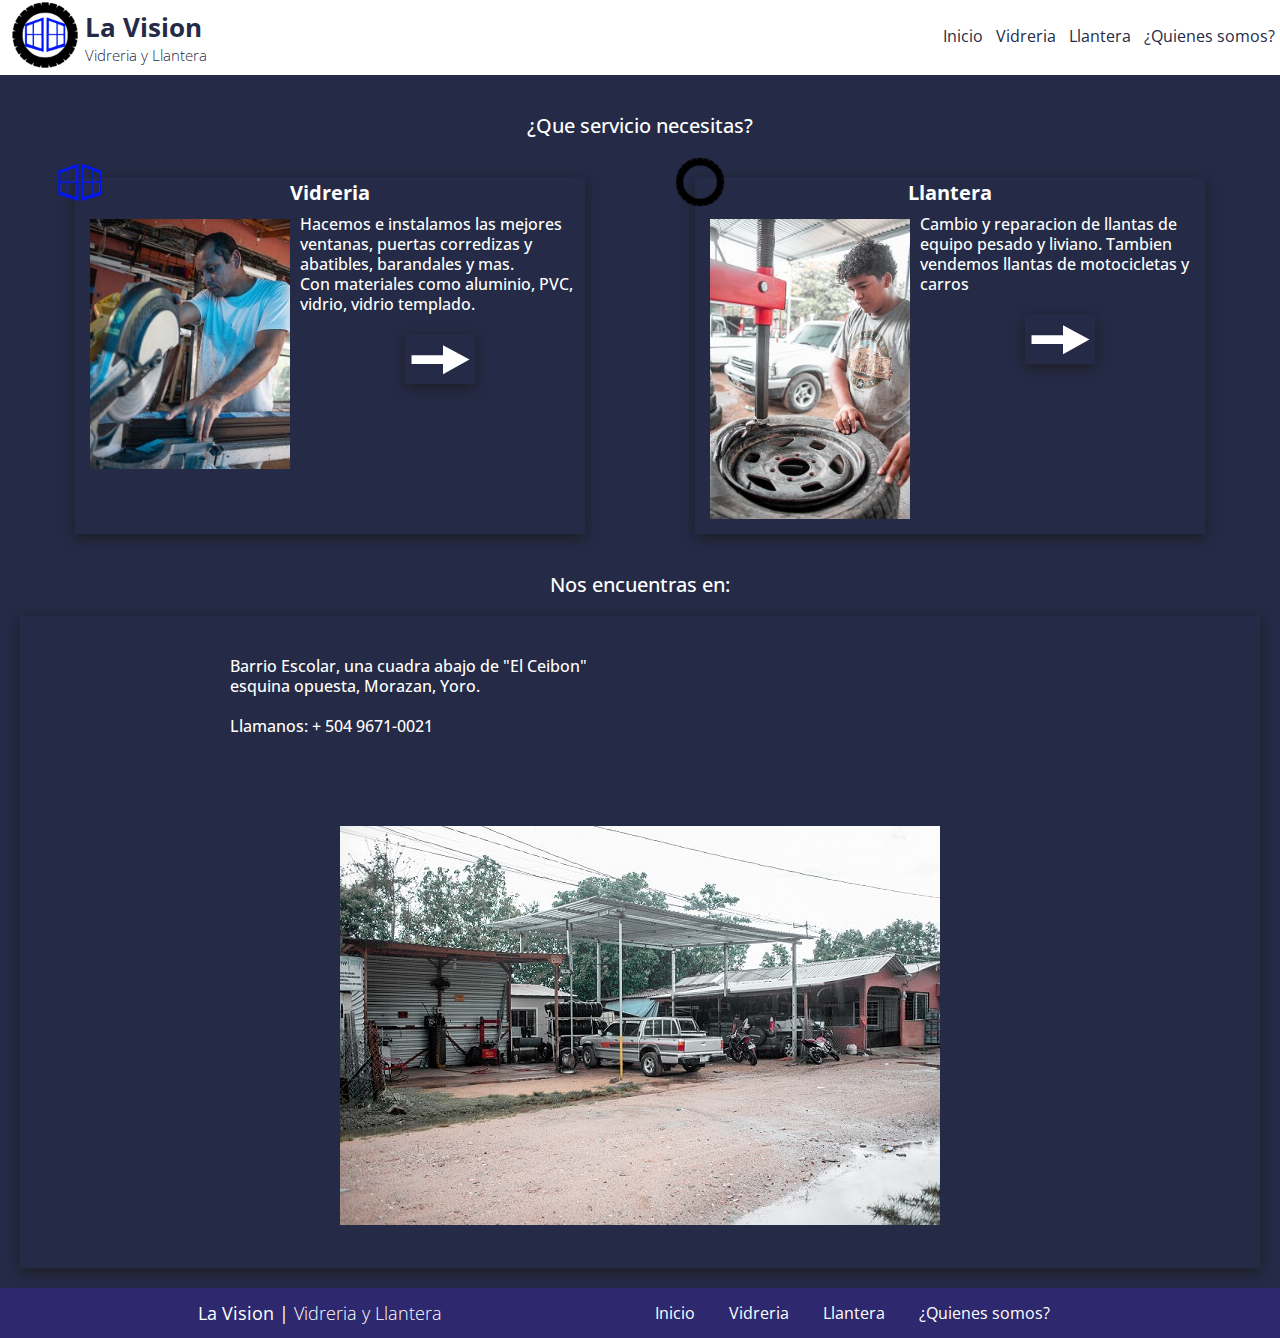
<file: index.html>
<!DOCTYPE html>
<html lang="es">
<head>
  <meta charset="UTF-8">
  <meta http-equiv="X-UA-Compatible" content="IE=edge">
  <meta name="viewport" content="width=device-width, initial-scale=1.0">
  <link rel="stylesheet" href="css/styles.css">
  <link rel="preconnect" href="https://fonts.gstatic.com">
  <link href="https://fonts.googleapis.com/css2?family=Open+Sans:wght@300;400;700&display=swap" rel="stylesheet">
  <title>La Vision</title>
</head>
<body>
  <header>
    <a href="index.html"><div class="header__logo">
      <picture>
        <img src="./assets/fotos/logo-lavision.png" alt="La Vision">
      </picture></a>
      <div class="header__titulo">
        <h1>La Vision</h1>
        <h2>Vidreria y Llantera</h2>
      </div>
    </div>

    <input type="checkbox" id="check">
      <label for="check" class="checkbtn">
        <img src="./assets/fotos/menu-real.svg" alt="menu">
      </label>
    
    <ul class="menu-responsive">
      <li><a href="index.html">Inicio</a></li>
      <li><a href="vidreria.html">Vidreria</a></li>
      <li><a href="llantera.html">Llantera</a></li>
      <li><a href="#">¿Quienes somos?</a></li>
    </ul>
    



  </header>
  <main>
    <p class="intro--titles">¿Que servicio necesitas?</p>
    <section class="cards">
        <article class="cards__article">
          <img class="cards__article--img" src="./assets/fotos/vidreria-logo.png" alt="">
          <h3>Vidreria</h3>
          <div class="cards__article--container">
            <p> <picture>
              <img src="./assets/fotos/vidreria-card.jpg"  alt="" align="left">
            </picture> Hacemos e instalamos las mejores ventanas, puertas corredizas y abatibles, barandales y mas. <br>Con materiales como aluminio, PVC, vidrio, vidrio templado.</p>
          </div>
          <a href="vidreria.html">
              <div class="boton"></div>
            </a>
          </article>
          <article class="cards__article">
            <img class="cards__article--img" src="./assets/fotos/llantera-logo.png" alt="">
            <h3>Llantera</h3>
            <div class="cards__article--container">
              <p>
                <picture>
                  <img src="./assets/fotos/llantera-card.jpg" alt="" align="left">
                </picture> Cambio y reparacion de llantas de equipo pesado y liviano. Tambien vendemos llantas de motocicletas y carros 
              </p>
            </div>
            <a href="llantera.html">
              <div class="boton"></div>
            </a>
          </article>
    </section>
    <section class="locacion">
      <p class="intro--titles">Nos encuentras en:</p>
      <article class="locacion__card">
        <div><p class="locacion__direccion">Barrio Escolar, una cuadra abajo de "El Ceibon" esquina opuesta, Morazan, Yoro.</p>
        <p class="locacion__direccion">Llamanos: <a href="tel:+50496710021">+ 504 9671-0021</a></p></div>
        <iframe
          src="https://www.google.com/maps/embed?pb=!1m18!1m12!1m3!1d3848.123172991621!2d-87.59318166722721!3d15.315539910130362!2m3!1f0!2f0!3f0!3m2!1i1024!2i768!4f13.1!3m3!1m2!1s0x8f661f3dd9e6d693%3A0x33330a3e220e6a20!2zVmlkcmllcsOtYSBMYSBWaXNpw7Nu!5e0!3m2!1ses-419!2shn!4v1625070166084!5m2!1ses-419!2shn"
          style="border:0;" allowfullscreen="" loading="lazy"></iframe>
        <picture>
          <source media="(min-width:1300px)" srcset="./assets/fotos/llantera-locacion-desktop.jpg">
          <source media="(min-width:800px)" srcset="./assets/fotos/llantera-locacion-tablet.jpg">
          <img src="./assets/fotos/llantera-locacion-mobile.jpg" alt=""></picture>
      </article>
    </section>
  </main>
  <footer>
    <div class="left"><p>La Vision | <span>Vidreria y Llantera</span></p></div>
    <div class="rigth">
      <ul class="menu-list">
        <li><a href="index.html">Inicio</a></li>
        <li><a href="vidreria.html">Vidreria</a></li>
        <li><a href="llantera.html">Llantera</a></li>
        <li><a href="#">¿Quienes somos?</a></li>
      </ul>
    </div>
  </footer>
</body>
</html>
</file>
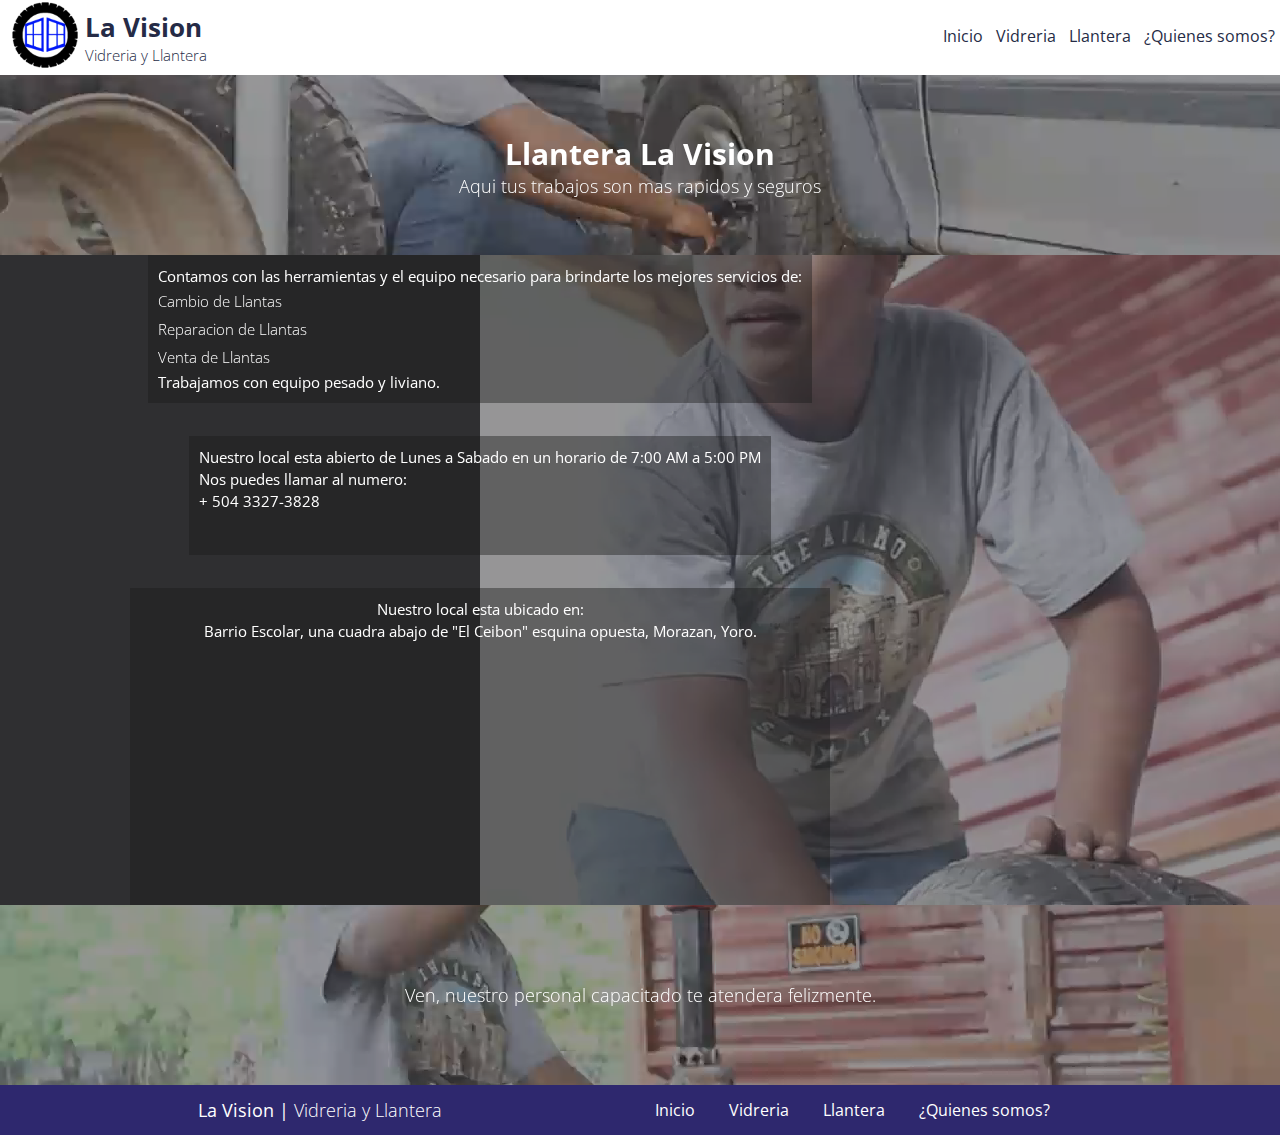
<file: llantera.html>
<!DOCTYPE html>
<html lang="es">

<head>
  <meta charset="UTF-8">
  <meta http-equiv="X-UA-Compatible" content="IE=edge">
  <meta name="viewport" content="width=device-width, initial-scale=1.0">
  <link rel="stylesheet" href="css/styles.css">
  <link rel="preconnect" href="https://fonts.gstatic.com">
  <link href="https://fonts.googleapis.com/css2?family=Open+Sans:wght@300;400;700&display=swap" rel="stylesheet">
  <title>La Vision</title>
</head>

<body>
  <header>
    <a href="index.html">
      <div class="header__logo">
        <picture>
          <img src="./assets/fotos/logo-lavision.png" alt="La Vision">
        </picture>
    </a>
    <div class="header__titulo">
      <h1>La Vision</h1>
      <h2>Vidreria y Llantera</h2>
    </div>
    </div>
  
    <input type="checkbox" id="check">
    <label for="check" class="checkbtn">
      <img src="./assets/fotos/menu-real.svg" alt="menu">
    </label>
  
    <ul class="menu-responsive">
      <li><a href="index.html">Inicio</a></li>
      <li><a href="vidreria.html">Vidreria</a></li>
      <li><a href="llantera.html">Llantera</a></li>
      <li><a href="#">¿Quienes somos?</a></li>
    </ul>
  </header>
  <main class="main__llantera">
    <!-- video -->
    <div class="video">
      <video src="./assets/videos/horizontal-2.mp4" loop autoplay preload="auto"></video>
      <div class="encabezado">
        <h2>Llantera La Vision</h2>
        <p>Aqui tus trabajos son mas rapidos y seguros</p>
      </div>
    </div>
    <!-- video 2 -->
    <div class="container-video2">
      <div class="video2">
        <video loop autoplay preload="auto">
          <source media="(min-width:670px)" src="./assets/videos/llantera-cuadrado.mp4">
          <source src="./assets/videos/llantera-vertical.mp4">
        </video>
      </div>
      <div class="shadow first">
        <p>Contamos con las herramientas y el equipo necesario para brindarte los mejores servicios de: <br><span>Cambio de Llantas <br>
        Reparacion de Llantas <br>
        Venta de Llantas <br></span>
          Trabajamos con equipo pesado y liviano.
        </p>
      </div>
      <div class="shadow second">
        <p>Nuestro local esta abierto de Lunes a Sabado en un horario de 7:00 AM a 5:00 PM <br>
          Nos puedes llamar al numero: <br> <a href="tel:+50433273828">+ 504 3327-3828</a>
        </p>
      </div>
      <div class="map">
        <p>Nuestro local esta ubicado en: <br>
        Barrio Escolar, una cuadra abajo de "El Ceibon" esquina opuesta, Morazan, Yoro.</p>
        <iframe
          src="https://www.google.com/maps/embed?pb=!1m18!1m12!1m3!1d3848.123172991621!2d-87.59318166722721!3d15.315539910130362!2m3!1f0!2f0!3f0!3m2!1i1024!2i768!4f13.1!3m3!1m2!1s0x8f661f3dd9e6d693%3A0x33330a3e220e6a20!2zVmlkcmllcsOtYSBMYSBWaXNpw7Nu!5e0!3m2!1ses-419!2shn!4v1625070166084!5m2!1ses-419!2shn"
          style="border:0;" allowfullscreen="" loading="lazy"></iframe>
      </div>
    </div>
    <!-- Video 3 -->
    <div class="video">
      <video src="./assets/videos/llantera-horizontal.mp4" loop autoplay preload="auto"></video>
      <div class="encabezado">
        <p>Ven, nuestro personal capacitado te atendera felizmente.</p>
      </div>
    </div>
  </main>
  <footer>
    <div class="left">
      <p>La Vision | <span>Vidreria y Llantera</span></p>
    </div>
    <div class="rigth">
      <ul class="menu-list">
        <li><a href="index.html">Inicio</a></li>
        <li><a href="vidreria.html">Vidreria</a></li>
        <li><a href="llantera.html">Llantera</a></li>
        <li><a href="#">¿Quienes somos?</a></li>
      </ul>
    </div>
  </footer>
</body>

</html>
</file>
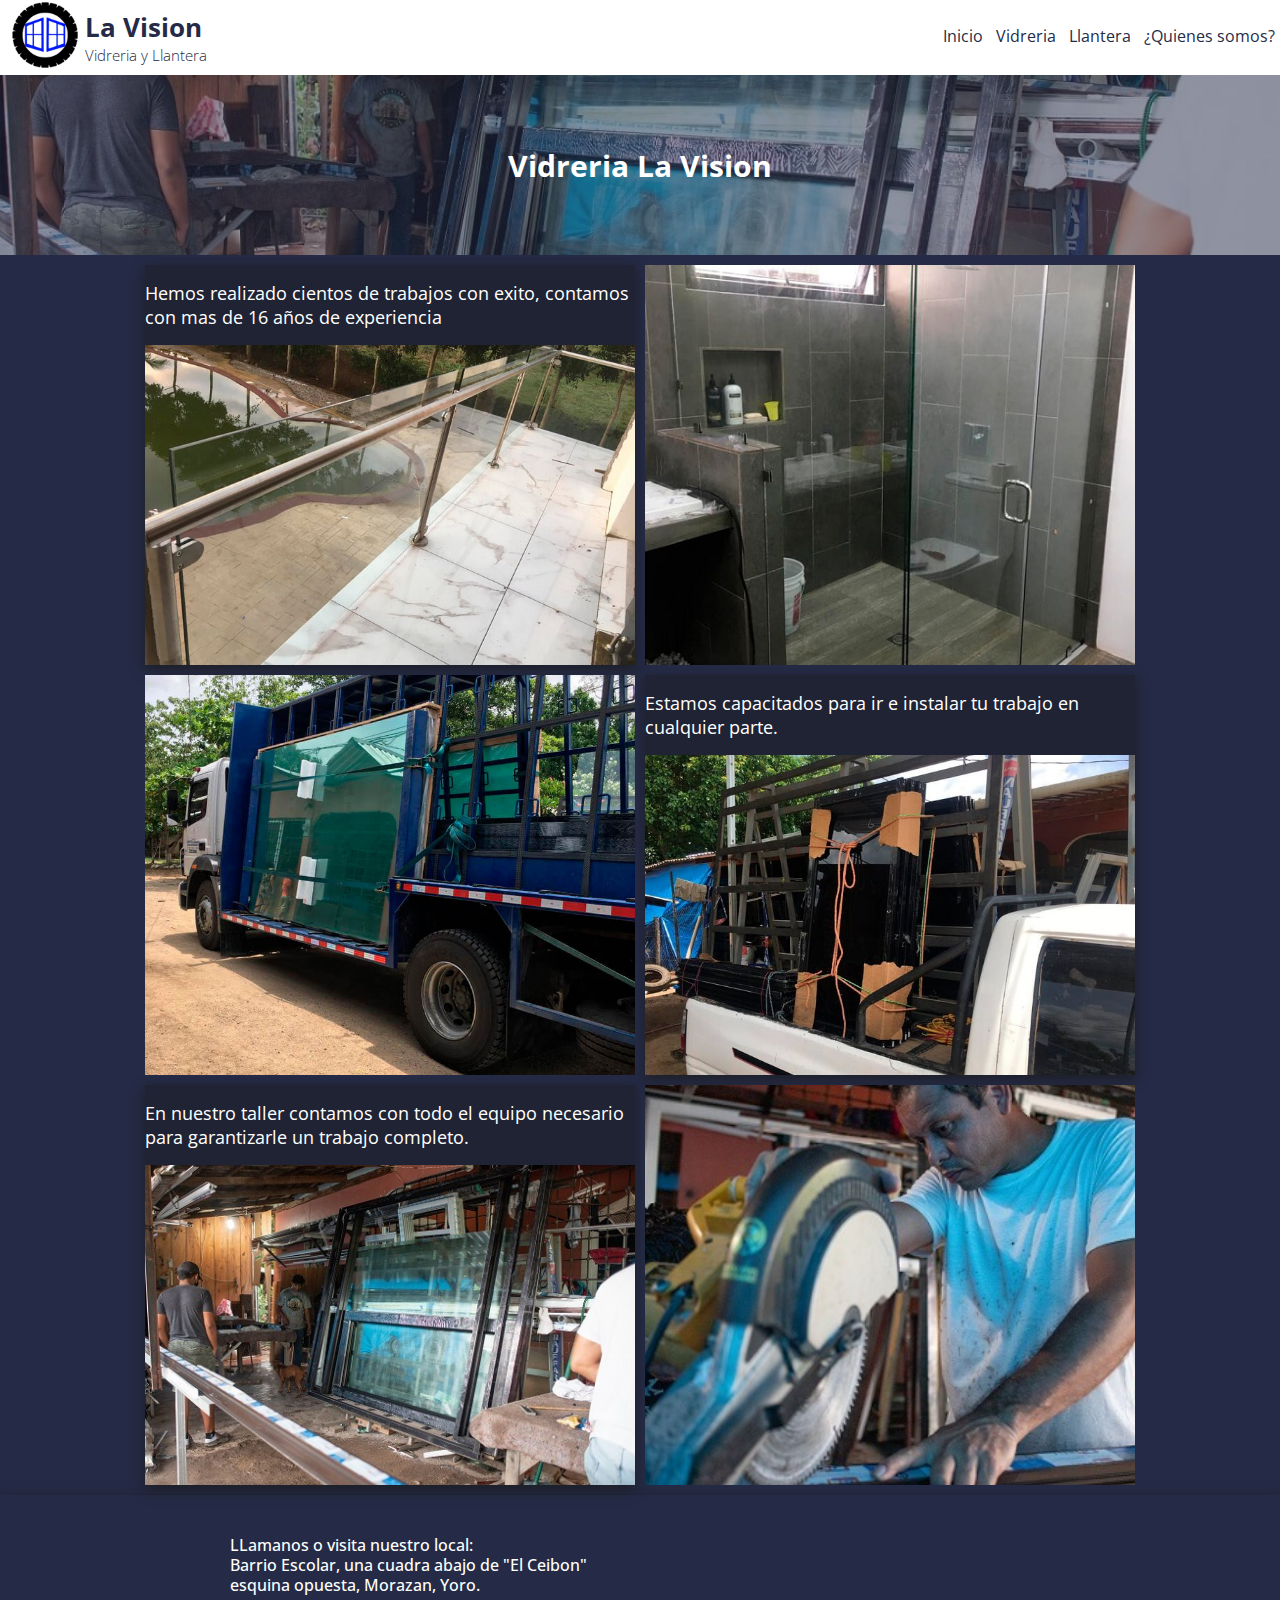
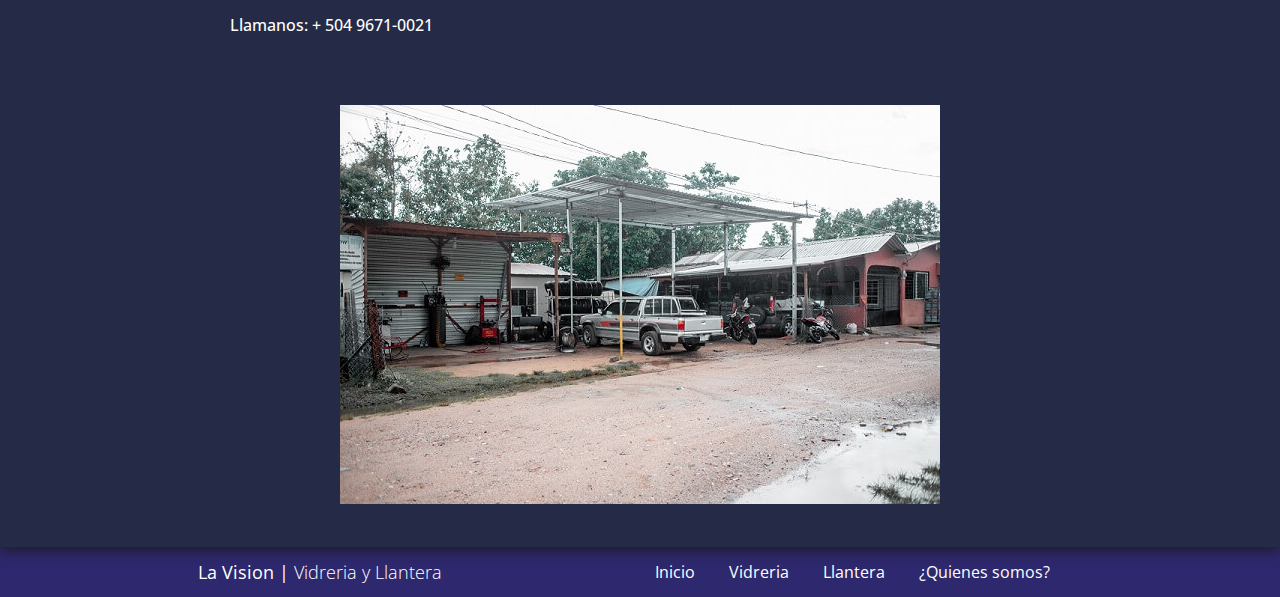
<file: vidreria.html>
<!DOCTYPE html>
<html lang="es">

<head>
  <meta charset="UTF-8">
  <meta http-equiv="X-UA-Compatible" content="IE=edge">
  <meta name="viewport" content="width=device-width, initial-scale=1.0">
  <link rel="stylesheet" href="css/styles.css">
  <link rel="preconnect" href="https://fonts.gstatic.com">
  <link href="https://fonts.googleapis.com/css2?family=Open+Sans:wght@300;400;700&display=swap" rel="stylesheet">
  <title>La Vision</title>
</head>

<body>
  <header>
    <a href="index.html">
      <div class="header__logo">
        <picture>
          <img src="./assets/fotos/logo-lavision.png" alt="La Vision">
        </picture>
    </a>
    <div class="header__titulo">
      <h1>La Vision</h1>
      <h2>Vidreria y Llantera</h2>
    </div>
    </div>
  
    <input type="checkbox" id="check">
    <label for="check" class="checkbtn">
      <img src="./assets/fotos/menu-real.svg" alt="menu">
    </label>
  
    <ul class="menu-responsive">
      <li><a href="index.html">Inicio</a></li>
      <li><a href="vidreria.html">Vidreria</a></li>
      <li><a href="llantera.html">Llantera</a></li>
      <li><a href="#">¿Quienes somos?</a></li>
    </ul>
  </header>
  <main class="main-vidreria">
      <section class="vidreria__encabezado">
        <picture>
          <source media="(min-width:700px)" srcset="./assets/fotos/instalaciones-x3.jpg">
          <source media="(min-width:400px)" srcset="./assets/fotos/instalaciones-x2.jpg">
          <img src="./assets/fotos/instalaciones-x1.jpg" alt="">
        </picture>
        <h2>Vidreria La Vision</h2>
      </section>
      <section class="vidreria__cards-container">
        <article>
          <p>Hemos realizado cientos de trabajos con exito, contamos con mas de 16 años de experiencia</p>
          <picture>
            <source media="(min-width:400px)" srcset="./assets/fotos/barandal-x2.jpg">
            <img src="./assets/fotos/barandal.jpg" alt="">
          </picture>
        </article>

        <div>
          <img src="./assets/fotos/bathroom-door-2x.jpg" alt="">
        </div>
        
        <div class="img__container">
          <img src="./assets/fotos/camion-vertical.jpg" alt="">
        </div>

        <article class="vidreria__card2">
          <p>Estamos capacitados para ir e instalar tu trabajo en cualquier parte.</p>
          <picture>
            <source media="(min-width:400px)" srcset="./assets/fotos/car-x2.jpg">
            <img src="./assets/fotos/car-x1.jpg" alt="">
          </picture>
        </article>

        <article>
          <p>En nuestro taller contamos con todo el equipo necesario para garantizarle un trabajo completo.</p>
          <picture>
            <source media="(min-width:400px)" srcset="./assets/fotos/taller-x2.jpg">
            <img src="./assets/fotos/taller-x1.jpg" alt="">
          </picture>
        </article>
        
        <div>
          <img src="./assets/fotos/dimas-x1.jpg" alt="">
        </div>

      </section>
      <section class="vidreria__locacion locacion">
        <article class="locacion__card">
          <div>
            <p class="locacion__direccion">LLamanos o visita nuestro local: <br> Barrio Escolar, una cuadra abajo de "El Ceibon" esquina opuesta, Morazan, Yoro.</p>
            <p class="locacion__direccion">Llamanos: <a href="tel:+50496710021">+ 504 9671-0021</a></p>
          </div>
          <iframe
            src="https://www.google.com/maps/embed?pb=!1m18!1m12!1m3!1d3848.123172991621!2d-87.59318166722721!3d15.315539910130362!2m3!1f0!2f0!3f0!3m2!1i1024!2i768!4f13.1!3m3!1m2!1s0x8f661f3dd9e6d693%3A0x33330a3e220e6a20!2zVmlkcmllcsOtYSBMYSBWaXNpw7Nu!5e0!3m2!1ses-419!2shn!4v1625070166084!5m2!1ses-419!2shn"
            style="border:0;" allowfullscreen="" loading="lazy"></iframe>
          <picture>
            <source media="(min-width:1300px)" srcset="./assets/fotos/llantera-locacion-desktop.jpg">
            <source media="(min-width:800px)" srcset="./assets/fotos/llantera-locacion-tablet.jpg">
            <img src="./assets/fotos/llantera-locacion-mobile.jpg" alt="">
          </picture>
        </article>
      </section>
  </main>
  <footer>
    <div class="left">
      <p>La Vision | <span>Vidreria y Llantera</span></p>
    </div>
    <div class="rigth">
      <ul class="menu-list">
        <li><a href="index.html">Inicio</a></li>
        <li><a href="vidreria.html">Vidreria</a></li>
        <li><a href="llantera.html">Llantera</a></li>
        <li><a href="#">¿Quienes somos?</a></li>
      </ul>
    </div>
  </footer>
</body>

</html>
</file>
<file: css/styles.css>
/* Variables */
:root {
  --white: #ffffff;
  --background: #252b46;
  --color-principal: #1e1a4736;
}
/*Resetear estilos que el navegador trae por defecto*/
* {
  box-sizing: border-box;
  margin: 0;
  padding: 0;
}
/*Fuentes Base*/
html {
  font-size: 62.5%;
  font-family: "Open Sans", sans-serif;
}
body {
  color: var(--white);
  font-family: "Open Sans", sans-serif;
}
header {
  display: flex;
  justify-content: space-between;
  width: 100%;
}
.header__logo {
  display: flex;
}
header picture {
  margin-left: 10px;
  margin-right: 20px;
  width: 55px;
  height: auto;
}
header picture img {
  width: 70px;
  height: auto;
}
.header__titulo {
  margin-top: 4px;
  font-family: "Open Sans", sans-serif;
  color: var(--background);
}
.header__titulo h1 {
  margin-top: 5px;
  font-size: 2.6rem;
}
.header__titulo h2 {
  font-size: 1.5rem;
  font-weight: 300;
}
header ul li {
  display: inline-block;
  margin: 0 5px;
  line-height: 73.2px;
  list-style: none;
}
header ul li a {
  font-size: 1.6rem;
  text-decoration: none;
  color: var(--background);
}
.checkbtn {
  display: none;
  position: fixed;
  z-index: 1;
  right: 5px;
  top: 7px;
  width: 50px;
  height: auto;
  margin: 0 auto;
  padding-top: 4px;
  padding-left: 4px;
  background-color: var(--background);
  box-shadow: 0 4px 12px rgb(0, 0, 0);
  border-radius: 8px;
  cursor: pointer;
}
.checkbtn img {
  width: 90%;
}
#check {
  display: none;
}
@media (max-width: 850px) {
  .checkbtn {
    display: block;
    width: 50px;
    height: 50px;
    z-index: 3;
  }
  header ul {
    position: fixed;
    width: 100%;
    height: 100vh;
    z-index: 2;
    background: #252b46b2;
    backdrop-filter: blur(2px);
    /* top: 72px; */
    left: -100%;
    text-align: center;
    transition: all 0.5s;
  }
  header ul li a {
    font-size: 2rem;
    color: var(--white);
  }
  header ul li {
    display: block;
  }
  #check:checked ~ ul {
    left: 0;
  }
  #check:checked ~ .checkbtn {
    background: url("../assets/fotos/equis.png");
    background-size: 90%;
    background-repeat: no-repeat;
    background-position: center;
    background-color: var(--background);
  }
  #check:checked ~ .checkbtn img {
    display: none;
  }
}
main {
  padding: 20px;
  background-color: var(--background);
  height: auto;
}
.intro--titles {
  margin: 20px auto;
  font-family: "Open Sans", sans-serif;
  font-size: 2rem;
  font-weight: 500;
  line-height: 2.2rem;
  text-align: center;
}
.cards {
  display: flex;
  flex-wrap: wrap;
  width: 100%;
}

.cards__article {
  position: relative;
  min-width: 281px;
  max-width: 510px;
  height: auto;
  margin: 20px auto;
  padding: 5px;
  box-shadow: 0 4px 12px rgba(26, 25, 25, 0.781);
}
.cards__article--img {
  position: absolute;
  width: 50px;
  left: -20px;
  top: -20px;
}
.cards__article h3 {
  font-size: 2rem;
  font-weight: 700;
  line-height: 2.2rem;
  text-align: center;
  margin: 0px 0px 10px 0px;
}
.cards__article--container {
  width: 100%;
}

.cards__article--container p {
  font-size: 1.6rem;
  font-weight: 500;
  line-height: 2rem;
}
.cards__article--container img {
  width: 40%;
  margin: 5px 10px 10px 10px;
}
a {
  display: contents;
}
.boton {
  width: 70px;
  height: 50px;
  margin: 20px auto;
  background-color: var(--background);
  box-shadow: 0 4px 12px rgba(26, 25, 25, 0.781);
  overflow: hidden;
  background-image: url("../assets/fotos/icon-flecha-rigth.svg");
  background-size: 90%;
  background-position: center;
  background-repeat: no-repeat;
}
.boton:hover {
  background-color: #27346e;
}
.locacion {
  width: 100%;
}
.locacion__card {
  display: flex;
  flex-wrap: wrap;
  width: fit-content;
  padding: 20px;
  justify-content: center;
  margin: 0 auto;
  box-shadow: 0 4px 12px rgba(26, 25, 25, 0.781);
}
.locacion__direccion {
  max-width: 400px;
  margin-top: 20px;
  font-family: "Open Sans", sans-serif;
  font-size: 1.6rem;
  font-weight: 500;
  line-height: 2rem;
}
.locacion iframe {
  margin: 10px;
  width: 90%;
  max-width: 400px;
}
@keyframes callus {
  0% {
    color: var(--white);
  }
  50% {
    color: #002efc;
  }
}
.locacion__direccion a {
  color: white;
  text-decoration: none;
  animation-name: callus;
  animation-duration: 2s;
  animation-iteration-count: infinite;
  animation-timing-function: linear;
}
.locacion__card img {
  width: 100%;
  margin: 20px 0px 20px 0px;
}
.main__llantera {
  padding: 0;
  background-color: #2f2f31;
}
.video {
  display: flex;
  align-items: center;
  justify-content: center;
  position: relative;
  width: 100%;
  height: 180px;
  overflow: hidden;
}
.encabezado {
  text-align: center;
  position: absolute;
}
.video .encabezado h2 {
  font-size: 3rem;
}
.video .encabezado p {
  font-size: 1.8rem;
  font-weight: 300;
}
.video video {
  width: 100%;
  opacity: 0.5;
}
/* grid */
.container-video2 {
  position: relative;
  display: grid;
  grid-template-columns: repeat(4, 1fr);
  grid-template-rows: repeat(5, auto);
  width: 100%;
}
.shadow {
  display: flex;
  flex-direction: column;
  align-items: center;
  z-index: 1;
  min-width: 200px;
  max-width: 300px;
  padding: 10px;
  background-color: rgba(26, 25, 25, 0.425);
}
.first {
  justify-self: start;
  align-self: center;
  grid-column: 1 / 4;
  grid-row: 1 / 3;
}
.second {
  justify-self: start;
  align-self: center;
  grid-column: 1 / 4;
  grid-row: 3 / 5;
}
.second a {
  color: white;
  text-decoration: none;
  animation-name: callus;
  animation-duration: 2s;
  animation-iteration-count: infinite;
  animation-timing-function: linear;
}
.container-video2 p {
  font-size: 1.5rem;
  line-height: 2.2rem;
}
.container-video2 p span {
  font-size: 1.5rem;
  line-height: 2.8rem;
  font-weight: 300;
}
.map {
  z-index: 1;
  grid-column: 1 / 5;
  grid-row: 5 / 6;
  text-align: center;
  justify-self: center;
  align-self: flex-end;
  width: 300px;
}
.map iframe {
  width: 95%;
}
.video2 {
  display: flex;
  align-items: center;
  justify-self: end;
  grid-column: 1 / 5;
  grid-row: 1 / 5;
  width: 280px;
  height: 500px;
}
.video2 video {
  object-fit: cover;
  height: inherit;
  width: inherit;
  opacity: 0.5;
}

@media (min-width: 530px) {
  .shadow {
    justify-self: center;
    grid-column: 1 / 4;
  }
  .first {
    align-self: start;
  }
  .second {
    grid-row: 3 / 5;
    align-self: stretch;
  }
  .map {
    grid-column: 1 / 4;
    grid-row: 5 / 7;
    padding: 10px;
    background-color: rgba(26, 25, 25, 0.425);
  }
  .video2 {
    grid-row: 1 / 7;
    width: 335px;
    height: 650px;
  }
}
@media (min-width: 850px) {
  .shadow {
    max-width: 700px;
  }
  .map {
    width: 700px;
    height: auto;
  }
  .map iframe {
    height: 250px;
  }
  .video2 {
    grid-row: 1 / 7;
    width: 800px;
    overflow: hidden;
  }
}
/* vidreria */
.main-vidreria {
  display: grid;
  grid-template-columns: 100%;
  grid-template-rows: repeat(3, auto);
  width: 100%;
  padding: 0;
  background-color: var(--background);
}
.vidreria__encabezado {
  position: relative;
  display: flex;
  justify-content: center;
  align-items: center;
  width: 100%;
  height: 180px;
  grid-row: 1 / 2;
  overflow: hidden;
}
.vidreria__encabezado h2 {
  position: absolute;
  font-size: 3rem;
}
.vidreria__encabezado picture {
  width: 100%;
}
.vidreria__encabezado img {
  width: 100%;
  opacity: 0.5;
}
.vidreria__cards-container {
  display: grid;
  grid-template-columns: repeat(auto-fit, minmax(auto, 240px));
  grid-auto-rows: 400px;
  grid-row: 2 / 3;
  gap: 10px;
  padding: 10px;
  justify-content: center;
}
.vidreria__cards-container article {
  grid-column: span 2;
  display: grid;
  grid-template-columns: 100%;
  grid-template-rows: 20% 80%;
  align-items: center;
  min-width: 300px;
  max-width: 500px;
  background-color: rgba(26, 25, 25, 0.425);
  box-shadow: 0 4px 12px rgba(26, 25, 25, 0.781);
  overflow: hidden;
}
.vidreria__cards-container article p {
  font-size: 1.8rem;
  font-family: "Open sans";
}
.vidreria__cards-container picture {
  width: 100%;
  height: 100%;
}
.vidreria__cards-container img {
  width: 100%;
  height: 100%;
  object-fit: cover;
}
.vidreria__locacion {
  grid-row: 3 / 4;
}
@media (max-width: 759px) {
  .vidreria__cards-container div {
    grid-column: span 2;
  }
  .vidreria__card2 {
    grid-row: 3 / 4;
  }
}
@media (min-width: 1010px) {
  .vidreria__cards-container div {
    grid-column: span 2;
  }
}

/* footer */

footer {
  display: flex;
  flex-wrap: wrap;
  justify-content: center;
  align-items: center;
  width: 100%;
  min-height: 50px;
  background-color: #2e286e;
}
.left {
  width: 50%;
}
.rigth {
  width: 50%;
  margin: 0 auto;
}
footer p {
  font-size: 1.8rem;
  text-align: center;
}
footer p span {
  font-weight: 300;
}
footer .menu-list {
  font-size: 1.6rem;
}
.menu-list li {
  display: inline-block;
  list-style: none;
  margin: 0px 15px;
  text-align: center;
}
.menu-list a {
  font-family: "Open Sans", sans-serif;
  color: var(--white);
  text-decoration: none;
}
</file>
